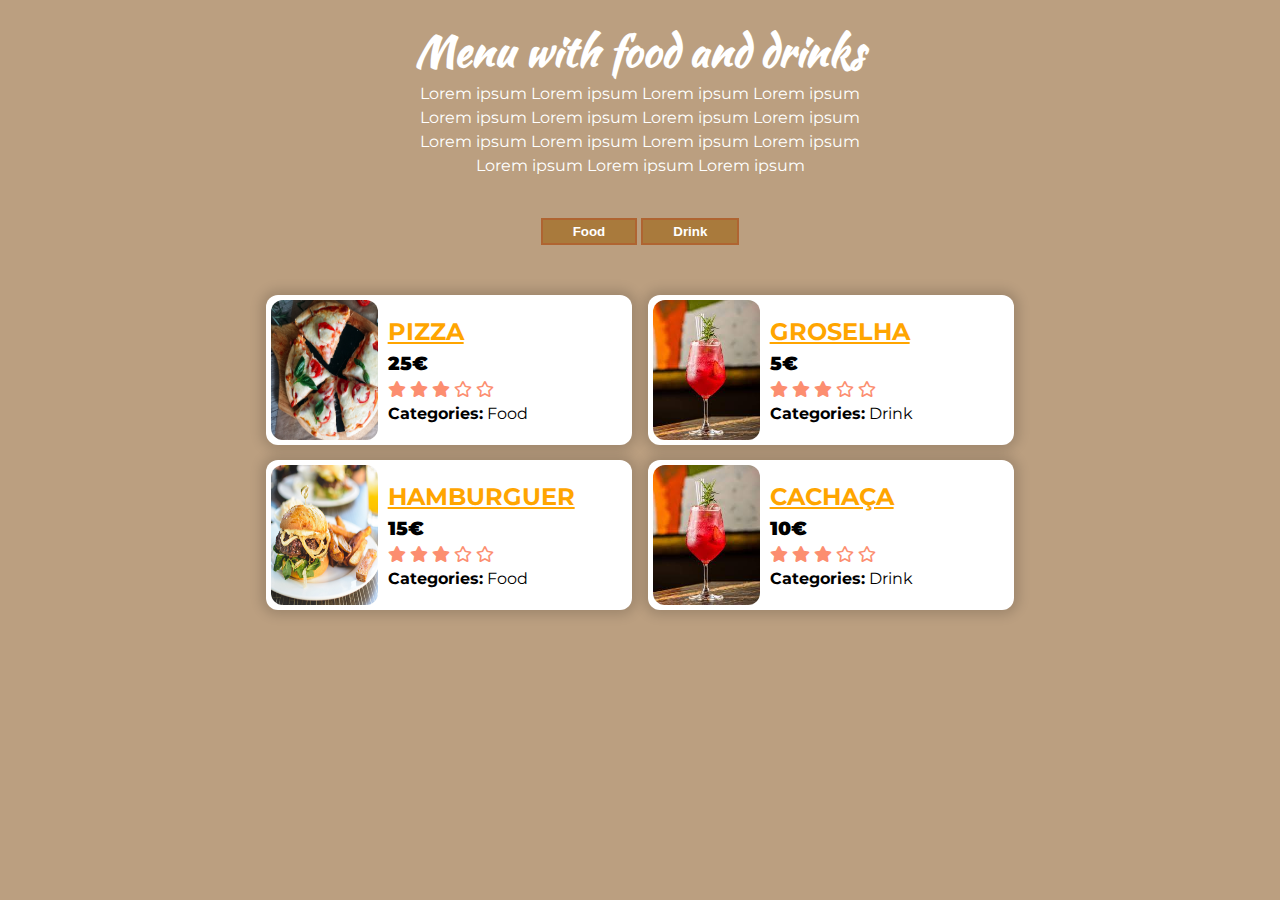
<file: exercicio_1/2548498/index.html>
<!DOCTYPE html>
<html>
<head>
    <meta charset="utf-8">
    <title>Food Menu</title>
    <meta name="viewport" content="width=device-width, initial-scale=1">
    <link rel="stylesheet" href="style.css">
    <link rel="stylesheet" href="https://cdnjs.cloudflare.com/ajax/libs/font-awesome/5.15.1/css/all.min.css"/>
    <script src="js/script.js"></script>
</head>
<body>

<section>
    <div class="container text-center">
        <header class="container">
            <div class="menu-head mb-40">
                <h2> Menu with food and drinks </h2>
                <p>
                    Lorem ipsum Lorem ipsum Lorem ipsum Lorem ipsum Lorem ipsum Lorem ipsum Lorem ipsum Lorem ipsum
                    Lorem
                    ipsum Lorem ipsum Lorem ipsum Lorem ipsum Lorem ipsum Lorem ipsum Lorem ipsum
                </p>
            </div>

            <nav class="mb-40">
                <button class="nav-button" onclick="selectCategory(this)" >Food</button>
                <button class="nav-button" onclick="selectCategory(this)" >Drink</button>
            </nav>
        </header>

        <div id="items">
            <div class="item">
                <div class="item-img">
                    <img src="foods/food1.jpg">
                </div>
                <div class="item-content">
                    <h2>Pizza</h2>
                    <h3><b>25€</b></h3>
                    <div class="rating">
                        <i class="fas fa-star"></i>
                        <i class="fas fa-star"></i>
                        <i class="fas fa-star"></i>
                        <i class="far fa-star"></i>
                        <i class="far fa-star"></i>
                    </div>
                    <div>
                        <b>Categories:</b> <span class="categories">Food</span>
                    </div>
                </div>
            </div>
            <div class="item">
                <div class="item-img">
                    <img src="foods/drink1.jpg">
                </div>
                <div class="item-content">
                    <h2>Groselha</h2>
                    <h3><b>5€</b></h3>
                    <div class="rating">
                        <i class="fas fa-star"></i>
                        <i class="fas fa-star"></i>
                        <i class="fas fa-star"></i>
                        <i class="far fa-star"></i>
                        <i class="far fa-star"></i>
                    </div>
                    <div>
                        <b>Categories:</b> <span class="categories">Drink</span>
                    </div>
                </div>
            </div>
            <div class="item">
                <div class="item-img">
                    <img src="foods/food2.jpg">
                </div>
                <div class="item-content">
                    <h2>Hamburguer</h2>
                    <h3><b>15€</b></h3>
                    <div class="rating">
                        <i class="fas fa-star"></i>
                        <i class="fas fa-star"></i>
                        <i class="fas fa-star"></i>
                        <i class="far fa-star"></i>
                        <i class="far fa-star"></i>
                    </div>
                    <div>
                        <b>Categories:</b> <span class="categories">Food</span>
                    </div>
                </div>
            </div>
            <div class="item">
                <div class="item-img">
                    <img src="foods/drink1.jpg">
                </div>
                <div class="item-content">
                    <h2>Cachaça</h2>
                    <h3><b>10€</b></h3>
                    <div class="rating">
                        <i class="fas fa-star"></i>
                        <i class="fas fa-star"></i>
                        <i class="fas fa-star"></i>
                        <i class="far fa-star"></i>
                        <i class="far fa-star"></i>
                    </div>
                    <div>
                        <b>Categories:</b> <span class="categories">Drink</span>
                    </div>
                </div>
            </div>

        </div>

    </div>
</section>

<!-- Guidelines:
 <section>
    Container
        div header
            ?
            ?
        div buttons
            ?
            ?
        items
            ?
                div img
                    img
                div item content
                    name
                    price
                    rating
                        <i class="fas fa-star"></i>
                        <i class="far fa-star"></i>
                    category

 -->

</body>
</html>
</file>
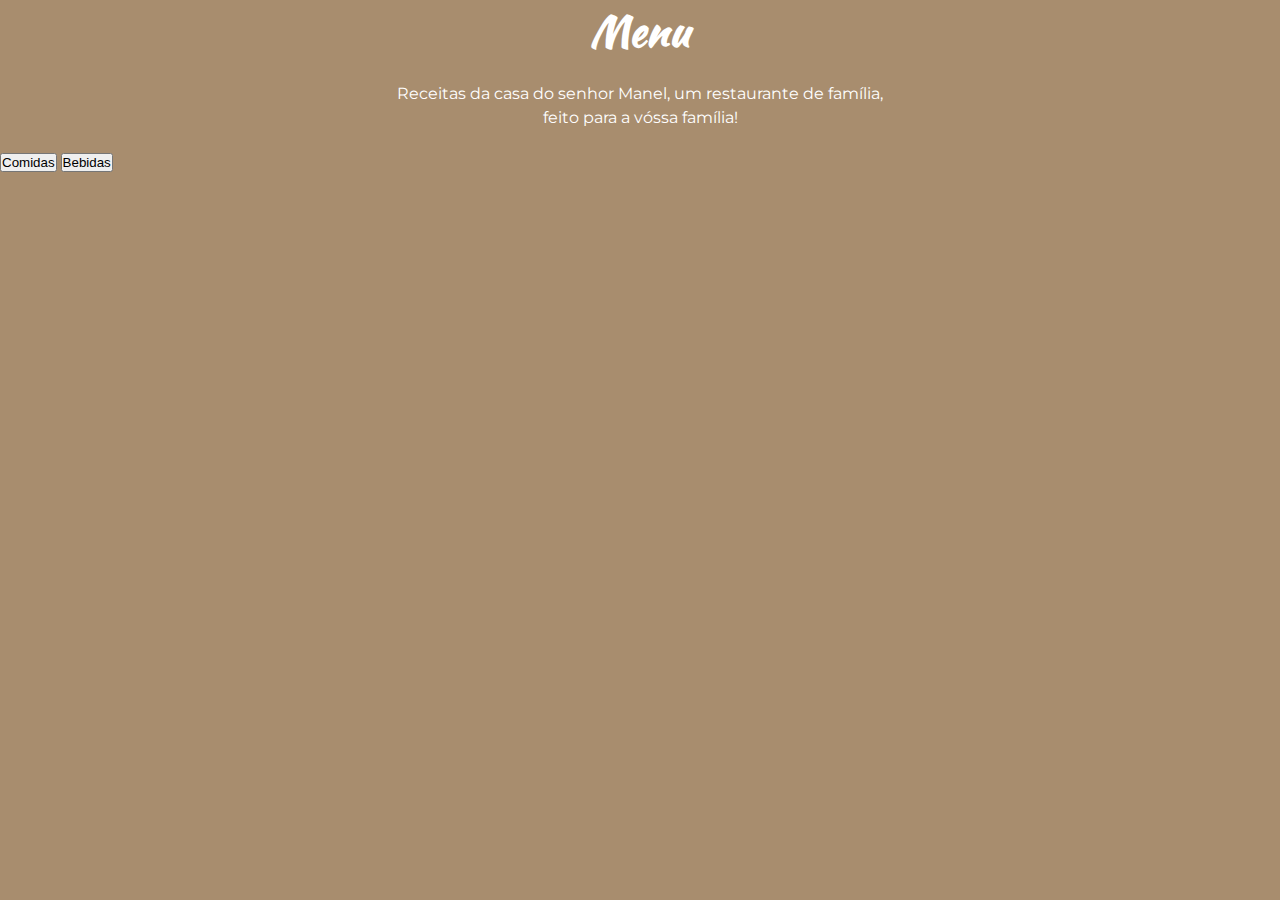
<file: exercicio_1/RafaelCabral/index.html>
<!DOCTYPE html>
<html>
<head>
    <meta charset="utf-8">
    <title>Food Menu</title>
    <meta name="viewport" content="width=device-width, initial-scale=1">
    <link rel="stylesheet" href="style.css">
    <link rel="stylesheet" href="https://cdnjs.cloudflare.com/ajax/libs/font-awesome/5.15.1/css/all.min.css" />
</head>
<body>
<div class="menu-head">
    <h2 class="text-center">Menu</h2>
</div>

<div class="container">
    Receitas da casa do senhor Manel, um restaurante de família, feito para a vóssa família!
</div>

<div>
    <button class="nav-button">Comidas</button>
    <button class="nav-button">Bebidas</button>
</div>

</section>

<!-- Guidelines:
 <section>
    Container
        div header
            ?
            ?
        div buttons
            ?
            ?
        items
            ?
                div img
                    img
                div item content
                    name
                    price
                    rating
                        <i class="fas fa-star"></i>
                        <i class="far fa-star"></i>
                    category

 -->

</body>
</html>
</file>
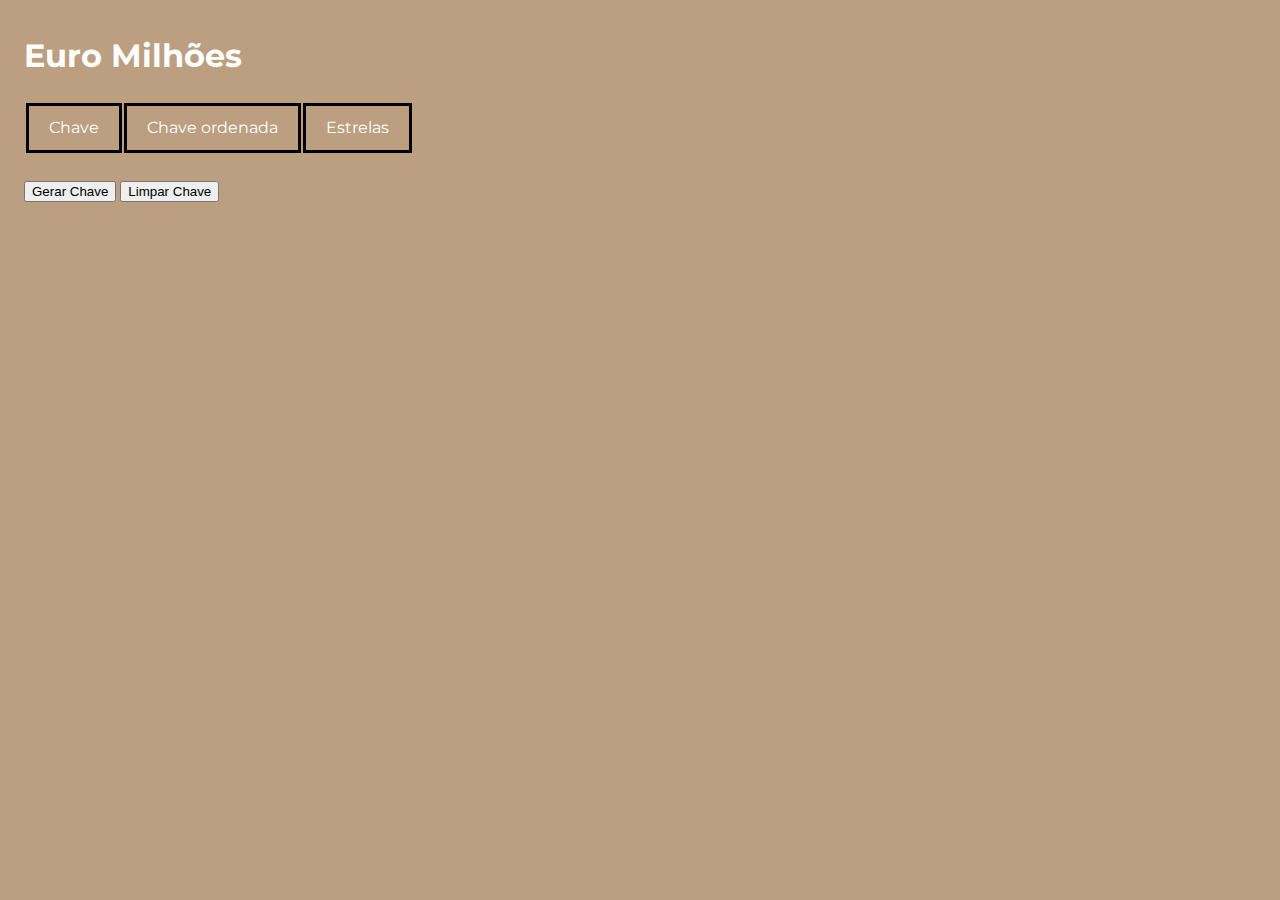
<file: exercicio_2/exercico/index.html>
<!DOCTYPE html>
<html>
<head>
    <meta charset="utf-8">
    <title>Euromilhoes</title>
    <meta name="viewport" content="width=device-width, initial-scale=1">
    <link rel="stylesheet" href="style.css">
    <link rel="stylesheet" href="https://cdnjs.cloudflare.com/ajax/libs/font-awesome/5.15.1/css/all.min.css" />
</head>
<body>

<section class="menu">
    <div class="menu-container">
        <h1>Euro Milhões</h1>

        <table>
            <thead>
                <tr>
                    <td>Chave</td>
                    <td>Chave ordenada</td>
                    <td>Estrelas</td>
                </tr>
            </thead>
            <tbody>

            </tbody>
        </table>

        <br>

        <button id="generateKey" >Gerar Chave</button>
        <button onclick="cleanKeys()" > Limpar Chave</button>

    </div>
</section>

</body>

<script src="script.js"></script>

</html>
</file>
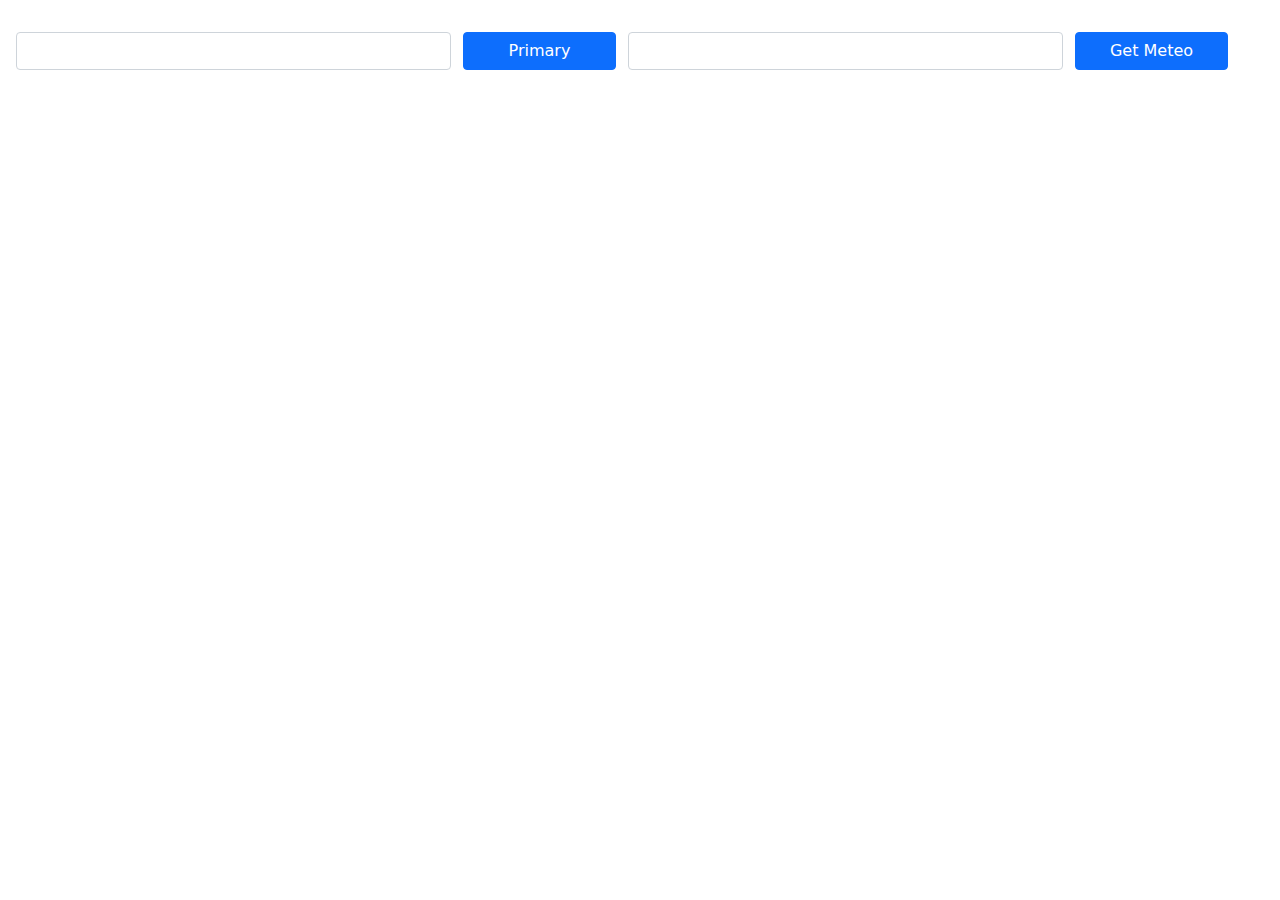
<file: exercicio_3/exercicio/index.html>
<!DOCTYPE html>
<html>
<head>
    <meta charset="utf-8">
    <title>API Exercicio</title>
    <meta name="viewport" content="width=device-width, initial-scale=1">
    <link rel="stylesheet" href="style.css">
    <link rel="stylesheet" href="https://cdnjs.cloudflare.com/ajax/libs/font-awesome/5.15.1/css/all.min.css"/>
    <link rel="stylesheet" href="bootstrap/css/bootstrap.css"/>
    <script src="bootstrap/js/bootstrap.js"></script>
    <script src="jquery/jquery-3.6.0.min.js"></script>
</head>
<body>


<section class="menu">
    <div class="menu-container">
        <div class="row">
            <div class="row col-6">
                <div class="form-group col-9">
                    <input type="text" class="form-control" id="imageSearchID" name="imageSearch">
                </div>
                <button onclick="requestFlickrApi()" type="button" class="btn btn-primary col-3">Primary</button>

            </div>
            <div class="row col-6">
                <div class="form-group col-9">
                    <input type="text" class="form-control" id="inputMeteoID" name="meteo">
                </div>
                <button onclick="requestMeteoApi()" type="button" class="btn btn-primary col-3">Get Meteo</button>
            </div>
        </div>

        <div class="row">
            <div class="col-6">
                <div id="photosContainer">

                </div>
            </div>
            <div class="col-6">
                <div id="meteoContainer">

                </div>
            </div>
        </div>
    </div>
</section>

</body>

<script src="script.js"></script>

</html>
</file>
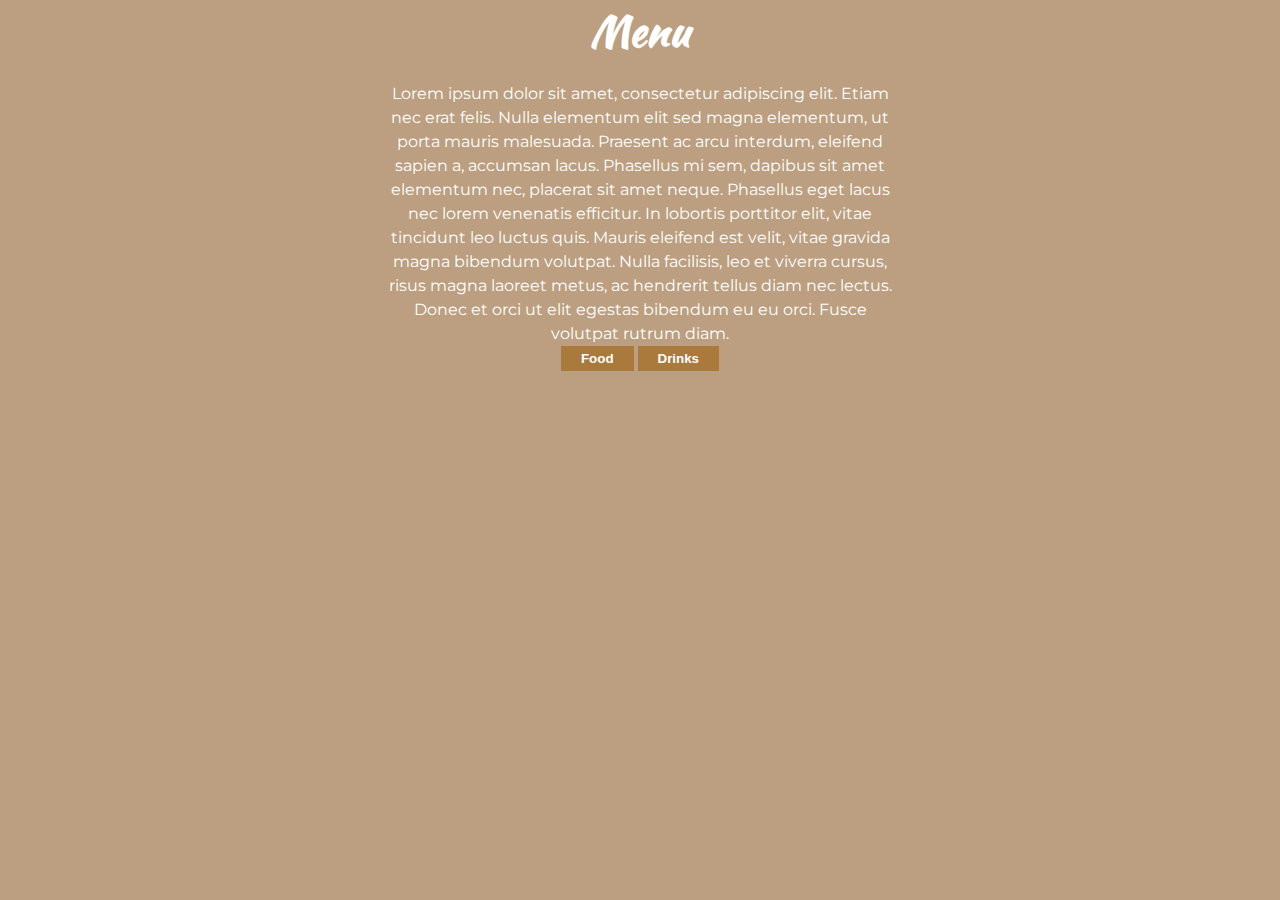
<file: exercicio_1/22319_exercicio1/exercicio/index.html>
<!DOCTYPE html>
<html>
<head>
    <meta charset="utf-8">
    <title>Food Menu</title>
    <meta name="viewport" content="width=device-width, initial-scale=1">
    <link rel="stylesheet" href="style.css">
    <link rel="stylesheet" href="https://cdnjs.cloudflare.com/ajax/libs/font-awesome/5.15.1/css/all.min.css" />
</head>
<body>

<!-- Guidelines:
     -->
 <section>
        <div class="menu-head">
            <h2 class="text-center">Menu</h2>
        </div>
        <div class="container text-center">
            Lorem ipsum dolor sit amet, consectetur adipiscing elit. Etiam nec erat felis. Nulla elementum elit sed magna elementum, ut porta mauris malesuada. Praesent ac arcu interdum, eleifend sapien a, accumsan lacus. Phasellus mi sem, dapibus sit amet elementum nec, placerat sit amet neque. Phasellus eget lacus nec lorem venenatis efficitur. In lobortis porttitor elit, vitae tincidunt leo luctus quis. Mauris eleifend est velit, vitae gravida magna bibendum volutpat. Nulla facilisis, leo et viverra cursus, risus magna laoreet metus, ac hendrerit tellus diam nec lectus. Donec et orci ut elit egestas bibendum eu eu orci. Fusce volutpat rutrum diam.
        
        <div>
            <button class="nav-button">Food</button>
            <button class="nav-button">Drinks</button>
        </div>

    </div>
       
 </section>


</body>
</html>
</file>
<file: exercicio_1/2548498/style.css>
@import url('https://fonts.googleapis.com/css2?family=Kaushan+Script&family=Montserrat:wght@200;300;400;500;600;700;800;900&display=swap');

* {
    padding: 0;
    margin: 0;
    box-sizing: border-box;
}

body {
    line-height: 1.5;
    font-family: 'Montserrat', sans-serif;
    background-color: #bb9f80;
    color: #fff;
}

.mb-40 {
    margin-bottom: 40px;
}

.menu-head h2 {
    font-family: 'Kaushan Script', cursive;
    font-size: 2.6rem;
}

.container {
    margin: 20px 20%;
}

.text-center {
    text-align: center;
}

.nav-button {
    padding: 4px 30px;
    color: white;
    background-color: #a97a3c;
    border: 2px solid #af6431;
    font-weight: bold;
}

#items {
    padding: 2px;
}

.item {
    text-align: left;
    background-color: white;
    width: 48%;
    color: black;
    padding: 5px;
    display: flex;
    border-radius: 12px;
    box-shadow: 0 0 12px 5px rgb(0 0 0 / 15%);
    float: left;
    margin:1%;
    height: 150px;
}

.item .item-img {
    width: 30%;
    overflow: hidden;
    border-radius: 12px;
}

.item-img img {
    height: 100%;
    width: 100%;
}

.item .item-content {
    width: 70%;
    padding-left:10px;
    margin: auto;
}

.item-content h2{
    color: orange;
    text-decoration: underline;
    text-transform: uppercase;
}

.item-content .rating{
    color: #fc8e70;
}
</file>
<file: exercicio_1/RafaelCabral/style.css>
@import url('https://fonts.googleapis.com/css2?family=Kaushan+Script&family=Montserrat:wght@200;300;400;500;600;700;800;900&display=swap');

*{
    padding: 0;
    margin: 0;
    box-sizing: border-box;
}
body{
    line-height: 1.5;
    font-family: 'Montserrat', sans-serif;
    background-color: #a88d6e;
    color: #fff;
}
.menu-head h2{
    font-family: 'Kaushan Script', cursive;
    font-size: 2.6rem;
}
.text-center{
    text-align: center;
}
.container {
    width: 100%;
    padding: 20px 30% ;
    text-align: center;
}

.nav_button{
    padding: 5px 20px;
    background-color: #a97a3c;
    color:white;
    font-weight: bold;
    border: 0;
}
</file>
<file: exercicio_2/exercico/style.css>
@import url('https://fonts.googleapis.com/css2?family=Inter:wght@200;300;400;500;600;700;800;900&family=Kaushan+Script&family=Montserrat:wght@200;300;400;500;600;700;800;900&display=swap');

:root{
    --Inter: 'Inter', sans-serif;
    --Kaushan: 'Kaushan Script', cursive;
    --Mont: 'Montserrat', sans-serif;
}

td {
    border: 3px solid black;
    padding: 10px 20px;
}

body{
    line-height: 1.5;
    font-family: 'Montserrat', sans-serif;
    background-color: #bb9f80;
    color: #fff;
}
.menu{
    margin: 2rem 0;
}
.menu-container{
    max-width: 1280px;
    margin: 0 auto;
    padding: 0 1rem;
}
img{
    width: 100%;
    display: block;
}
.menu-head{
    text-align: center;
}
.menu-head h2{
    font-family: 'Kaushan Script', cursive;
    font-size: 2.6rem;
}
.menu-head p{
    font-weight: 300;
    padding: 1.8rem 0;
}
.menu-btns{
    padding: 0.6rem 0;
    display: flex;
    justify-content: center;
}
.menu-btn{
    font-family: 'Inter', sans-serif;;
    text-transform: uppercase;
    font-size: 1.1rem;
    font-weight: 600;
    background: none;
    border: none;
    color: white;
    display: block;
    margin: 0 1rem;
    cursor: pointer;
    outline: 0;
    transition: opacity 0.4s ease-out;
}
.menu-btn:hover{
    opacity: 0.8;
}
.active-btn{
    background-color: burlywood;
    padding: 5px 15px;
}
.food-items{
    margin: 2rem 0;
}
.food-item{
    border-radius: 4px;
    overflow: hidden;
    background: #fff;
    color: #000;
    margin: 0.6rem 0;
    box-shadow: 0 0 16px -4px rgba(0, 0, 0, 0.75);
    animation: fadeIn 2s;
}

.food-img img{
    border-radius: 4px;
}
.food-content{
    padding: 1rem;
}
.food-name{
    font-family: 'Inter', sans-serif;;
    color: #ff9505;
    font-weight: 500;
    text-transform: capitalize;
}
.line{
    width: 100px;
    height: 3px;
    background: #ff9505;
}
.food-price{
    padding: 0.4rem 0;
    font-weight: 600;
    font-size: 1.4rem;
    opacity: 0.8;
}
.rating{
    display: flex;
    list-style: none;
}
.rating .fa-star{
    margin-right: 0.4rem;
    color: #bb9f80;
}
.category{
    padding-top: 0.2rem;
    font-size: 1rem;
    font-weight: 800;
    font-family: 'Inter', sans-serif;;
}
.category span{
    font-weight: 500;
}


.food-item{
    display: grid;
    grid-template-columns: 25% auto;
    align-items: center;
    padding: 1rem;
    column-gap: 1rem;
}
.food-content{
    padding: 0;
}



.menu-head p{
    width: 70%;
    margin-left: auto;
    margin-right: auto;
}



.menu-head p{
    width: 50%;
}
.food-items{
    display: grid;
    grid-template-columns: repeat(2, 1fr);
    column-gap: 2rem;
}
</file>
<file: exercicio_3/exercicio/style.css>
@import url('https://fonts.googleapis.com/css2?family=Inter:wght@200;300;400;500;600;700;800;900&family=Kaushan+Script&family=Montserrat:wght@200;300;400;500;600;700;800;900&display=swap');

:root{
    --Inter: 'Inter', sans-serif;
    --Kaushan: 'Kaushan Script', cursive;
    --Mont: 'Montserrat', sans-serif;
}

td {
    border: 3px solid black;
    padding: 10px 20px;
}

body{
    line-height: 1.5;
    font-family: 'Montserrat', sans-serif;
    background-color: #bb9f80;
    color: #fff;
}
.menu{
    margin: 2rem 0;
}
.menu-container{
    max-width: 1280px;
    margin: 0 auto;
    padding: 0 1rem;
}
img{
    width: 100%;
    display: block;
}
.menu-head{
    text-align: center;
}
.menu-head h2{
    font-family: 'Kaushan Script', cursive;
    font-size: 2.6rem;
}
.menu-head p{
    font-weight: 300;
    padding: 1.8rem 0;
}
.menu-btns{
    padding: 0.6rem 0;
    display: flex;
    justify-content: center;
}
.menu-btn{
    font-family: 'Inter', sans-serif;;
    text-transform: uppercase;
    font-size: 1.1rem;
    font-weight: 600;
    background: none;
    border: none;
    color: white;
    display: block;
    margin: 0 1rem;
    cursor: pointer;
    outline: 0;
    transition: opacity 0.4s ease-out;
}
.menu-btn:hover{
    opacity: 0.8;
}
.active-btn{
    background-color: burlywood;
    padding: 5px 15px;
}
.food-items{
    margin: 2rem 0;
}
.food-item{
    border-radius: 4px;
    overflow: hidden;
    background: #fff;
    color: #000;
    margin: 0.6rem 0;
    box-shadow: 0 0 16px -4px rgba(0, 0, 0, 0.75);
    animation: fadeIn 2s;
}

.food-img img{
    border-radius: 4px;
}
.food-content{
    padding: 1rem;
}
.food-name{
    font-family: 'Inter', sans-serif;;
    color: #ff9505;
    font-weight: 500;
    text-transform: capitalize;
}
.line{
    width: 100px;
    height: 3px;
    background: #ff9505;
}
.food-price{
    padding: 0.4rem 0;
    font-weight: 600;
    font-size: 1.4rem;
    opacity: 0.8;
}
.rating{
    display: flex;
    list-style: none;
}
.rating .fa-star{
    margin-right: 0.4rem;
    color: #bb9f80;
}
.category{
    padding-top: 0.2rem;
    font-size: 1rem;
    font-weight: 800;
    font-family: 'Inter', sans-serif;;
}
.category span{
    font-weight: 500;
}


.food-item{
    display: grid;
    grid-template-columns: 25% auto;
    align-items: center;
    padding: 1rem;
    column-gap: 1rem;
}
.food-content{
    padding: 0;
}



.menu-head p{
    width: 70%;
    margin-left: auto;
    margin-right: auto;
}



.menu-head p{
    width: 50%;
}
.food-items{
    display: grid;
    grid-template-columns: repeat(2, 1fr);
    column-gap: 2rem;
}
</file>
<file: exercicio_1/22319_exercicio1/exercicio/style.css>
@import url('https://fonts.googleapis.com/css2?family=Kaushan+Script&family=Montserrat:wght@200;300;400;500;600;700;800;900&display=swap');

*{
    padding: 0;
    margin: 0;
    box-sizing: border-box;
}
body{
    line-height: 1.5;
    font-family: 'Montserrat', sans-serif;
    background-color: #bb9f80;
    color: #fff;
}
.menu-head h2{
    font-family: 'Kaushan Script', cursive;
    font-size: 2.6rem;
}
.text-center {
    text-align: center;
}
.container{
    width: 100%;
    padding: 20px 30%;
}
.nav-button{
    padding: 5px 20px;
    background-color: #a97a3c;
    color: white;
    font-weight: bold;
    border: 0;
}
</file>
